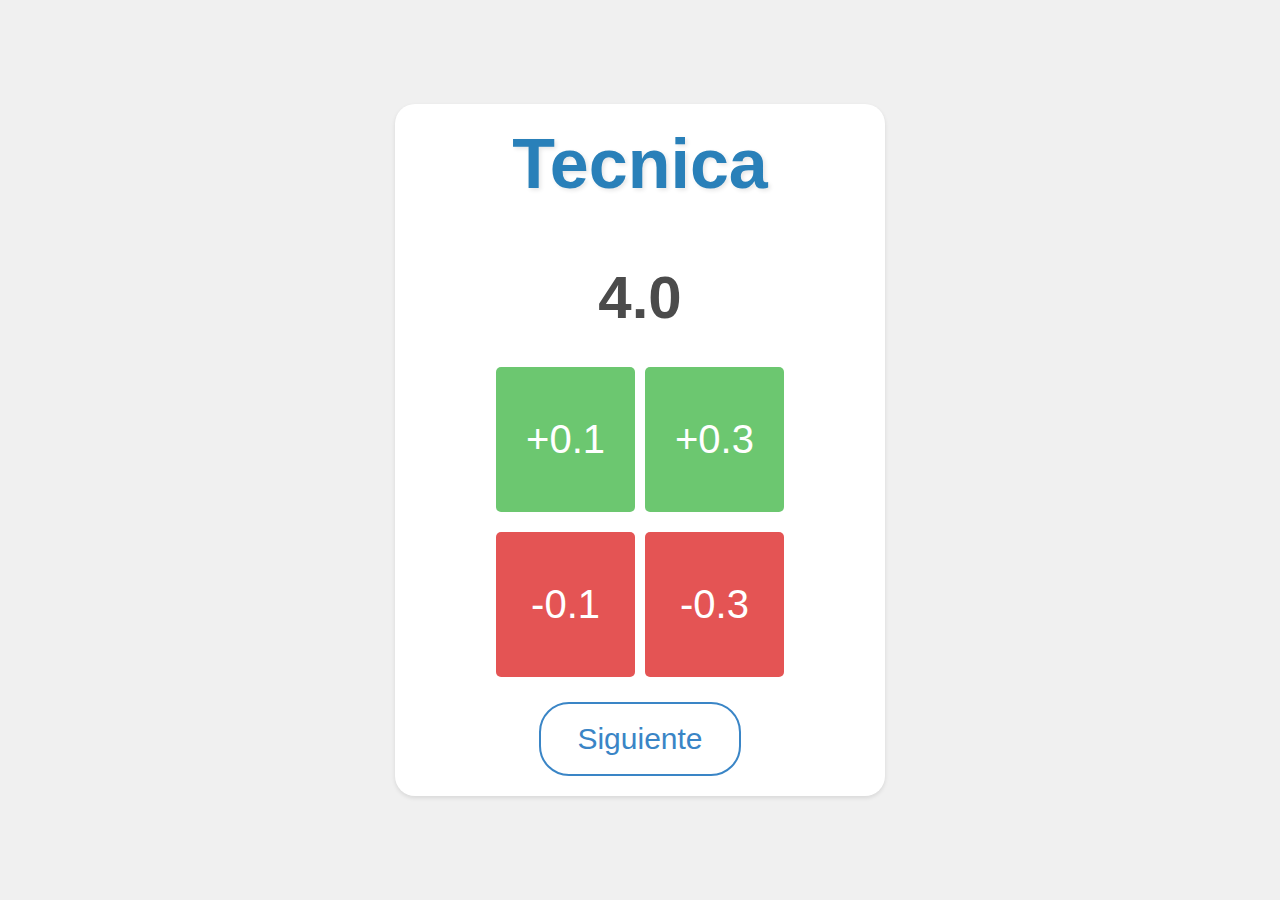
<file: index.html>
<!DOCTYPE html>
<html lang="es">
  <head>
    <meta charset="UTF-8" />
    <meta
      name="viewport"
      content="width=device-width, initial-scale=1, shrink-to-fit=no"
    />
    <title>Total TKD</title>
    <link rel="stylesheet" href="calificacion1.css" />
    <style>
      /* Estilo para ocultar calificacion2 inicialmente */
      .calificacion2,
      .promedio-total {
        display: none;
      }
    </style>
  </head>
  <body>
    <div class="tarjeta" id="exactitud">
      <h2>Tecnica</h2>
      <label for="total"></label>
      <span class="toTecnica" id="total">4.0</span>

      <div class="button-container">
        <div class="button-row1">
          <button onclick="sumar(0.1, 'total')">+0.1</button>
          <button onclick="sumar(0.3, 'total')">+0.3</button>
        </div>
        <div class="button-row2">
          <button onclick="restar(0.1, 'total')">-0.1</button>
          <button onclick="restar(0.3, 'total')">-0.3</button>
        </div>
      </div>
      <button
        class="button-siguiente"
        onclick="siguiente('barras-calificacion')"
      >
        Siguiente
      </button>
    </div>

    <div class="calificacion2" id="barras-calificacion">
      <div class="tarjeta2">
        <h2>Presentacion</h2>
        <span class="toPresentacion" id="total-presentation">6.0</span>
        <div class="calificacion-row">
          <label for="fuerza-velocidad">Fuerza y Velocidad</label>
          <div class="slider-container">
            <input
              type="range"
              id="fuerza-velocidad"
              step="0.1"
              min="0"
              max="2"
              value="2.0"
              oninput="actualizarSliders(this, 'fuerza-velocidad-value', 'fuerza-velocidad-rating')"
            />
            <span id="fuerza-velocidad-value">2.0</span>
            <div class="bar">
              <div class="fill"></div>
            </div>
            <h4 id="fuerza-velocidad-rating"></h4>
          </div>
        </div>
        <div class="calificacion-row">
          <label for="ritmo-tiempo">Ritmo y Tiempo</label>
          <div class="slider-container">
            <input
              type="range"
              id="ritmo-tiempo"
              step="0.1"
              min="0"
              max="2"
              value="2.0"
              oninput="actualizarSliders(this, 'ritmo-tiempo-value', 'ritmo-tiempo-rating')"
            />
            <span id="ritmo-tiempo-value">2.0</span>
            <div class="bar">
              <div class="fill"></div>
            </div>
            <h4 id="ritmo-tiempo-rating"></h4>
          </div>
        </div>
        <div class="calificacion-row">
          <label for="energia">Expresion de energía</label>
          <div class="slider-container">
            <input
              type="range"
              id="energia"
              step="0.1"
              min="0"
              max="2"
              value="2.0"
              oninput="actualizarSliders(this, 'energia-value', 'energia-rating')"
            />
            <span id="energia-value">2.0</span>
            <div class="bar">
              <div class="fill"></div>
            </div>
            <h4 id="energia-rating"></h4>
          </div>
        </div>
        <button class="button-siguiente" onclick="siguiente('promedio-total')">
          Siguiente
        </button>
      </div>
    </div>

    <div class="promedio-total" id="promedio-total">
      <div class="tarjeta3">
        <h2>Calificación Total</h2>
        <p class="notafi">
          La calificación total para Técnica es:
          <span class="sumafi" id="total-tecnica"></span>
        </p>
        <p class="notafi">
          La calificación total para Presentación es:
          <span class="sumafi" id="total-presentacion"></span>
        </p>
        <button class="button-siguiente" onclick="ocultar('promedio-total')">
          Finalizar
        </button>
      </div>
    </div>

    <script>
      var totalTecnica = 4.0; // Valor inicial para Técnica
      var totalPresentacion = 6.0; // Valor inicial para Presentación
      var calificacionMaxima = 4.0; // Calificación máxima para Técnica

      // Función para restar
      function restar(valor, elemento) {
        if (elemento === "total") {
          totalTecnica -= valor;
          if (totalTecnica < 0) {
            totalTecnica = 0;
          }
        } else if (elemento === "presentation") {
          totalPresentacion -= valor;
          if (totalPresentacion < 0) {
            totalPresentacion = 0;
          }
        }
        actualizarTotal();
      }

      // Función para sumar
      function sumar(valor, elemento) {
        if (elemento === "total") {
          totalTecnica += valor;
          if (totalTecnica > calificacionMaxima) {
            totalTecnica = calificacionMaxima;
          }
        } else if (elemento === "presentation") {
          totalPresentacion += valor;
          if (totalPresentacion > calificacionMaxima) {
            totalPresentacion = calificacionMaxima;
          }
        }
        actualizarTotal();
      }

      // Función para actualizar el valor en la página
      function actualizarTotal() {
        document.getElementById("total").textContent = totalTecnica.toFixed(1);
        document.getElementById("total-tecnica").textContent =
          totalTecnica.toFixed(1);
        document.getElementById("total-presentacion").textContent =
          totalPresentacion.toFixed(1);
      }

      function restablecerValoresIniciales() {
        // Restablecer valores en la tarjeta de Técnica
        totalTecnica = 4.0;
        document.getElementById("total").textContent = "4.0";

        // Restablecer valores en la tarjeta de Presentación
        totalPresentacion = 6.0;
        document.getElementById("total-presentation").textContent = "6.0";
        document.getElementById("fuerza-velocidad").value = 2.0;
        document.getElementById("fuerza-velocidad-value").textContent = "2.0";
        document.getElementById("fuerza-velocidad-rating").textContent = "";
        document.getElementById("ritmo-tiempo").value = 2.0;
        document.getElementById("ritmo-tiempo-value").textContent = "2.0";
        document.getElementById("ritmo-tiempo-rating").textContent = "";
        document.getElementById("energia").value = 2.0;
        document.getElementById("energia-value").textContent = "2.0";
        document.getElementById("energia-rating").textContent = "";

        // Restablecer valores en la sección de Calificación Total
        document.getElementById("total-tecnica").textContent = "";
        document.getElementById("total-presentacion").textContent = "";
      }

      // Función para cambiar a la siguiente sección
      function siguiente(idSiguiente) {
        // Oculta todas las secciones
        document.getElementById("exactitud").style.display = "none";
        document.getElementById("barras-calificacion").style.display = "none";
        document.getElementById("promedio-total").style.display = "none";

        // Muestra la sección de destino
        document.getElementById(idSiguiente).style.display = "block";

        // Llama a la función para actualizar los sliders
        actualizarSliders();
      }

      // Función para ocultar una sección y mostrar la sección de Exactitud
      function ocultar(idSeccion) {
        // Restablecer valores iniciales
        restablecerValoresIniciales();

        // Oculta la sección
        document.getElementById(idSeccion).style.display = "none";

        // Muestra la sección de Exactitud
        document.getElementById("exactitud").style.display = "block";
      }

      // Función para actualizar los valores de los sliders
      function actualizarSliders() {
        actualizarSlidersById(
          "fuerza-velocidad",
          "fuerza-velocidad-value",
          "fuerza-velocidad-rating"
        );
        actualizarSlidersById(
          "ritmo-tiempo",
          "ritmo-tiempo-value",
          "ritmo-tiempo-rating"
        );
        actualizarSlidersById("energia", "energia-value", "energia-rating");
      }

      // Función para actualizar los valores de un slider por su id y actualizar la clasificación
      function actualizarSlidersById(sliderId, spanId, ratingId) {
        var sliderValue = parseFloat(
          document.getElementById(sliderId).value
        ).toFixed(1);
        document.getElementById(spanId).textContent = sliderValue;

        // Clasificación según los rangos
        var ratingElement = "";
        if (sliderValue >= 0 && sliderValue < 0.5) {
          ratingElement = "Malo";
          document.getElementById(ratingId).style.color = "red";
        } else if (sliderValue >= 0.5 && sliderValue < 0.9) {
          ratingElement = "Regular";
          document.getElementById(ratingId).style.color = "orange";
        } else if (sliderValue >= 0.9 && sliderValue < 1.3) {
          ratingElement = "Bueno";
          document.getElementById(ratingId).style.color = "black";
        } else if (sliderValue >= 1.3 && sliderValue < 1.6) {
          ratingElement = "Muy Bueno";
          document.getElementById(ratingId).style.color = "lightgreen";
        } else {
          ratingElement = "Excelente";
          document.getElementById(ratingId).style.color = "green";
        }

        // Mostrar la clasificación en el h4 correspondiente
        document.getElementById(ratingId).textContent = ratingElement;

        // Actualizar el total en la sección de Presentación
        var totalPresentation =
          parseFloat(document.getElementById("fuerza-velocidad").value) +
          parseFloat(document.getElementById("ritmo-tiempo").value) +
          parseFloat(document.getElementById("energia").value);
        document.getElementById("total-presentation").textContent =
          totalPresentation.toFixed(1);

        // Actualizar la suma total
        document.getElementById("total-tecnica").textContent =
          totalTecnica.toFixed(1);
        document.getElementById("total-presentacion").textContent =
          totalPresentation.toFixed(1);
      }
    </script>
  </body>
</html>
</file>
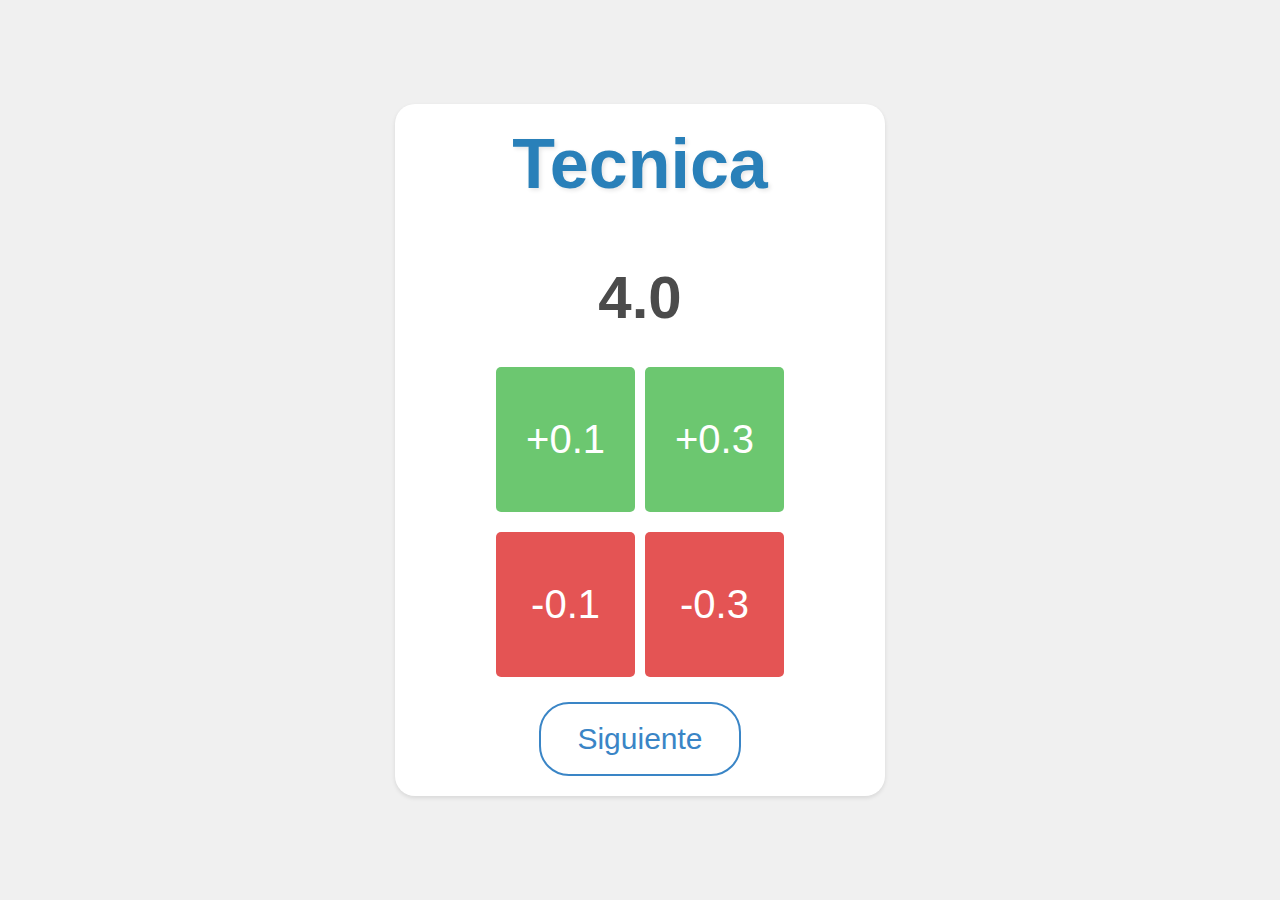
<file: calificacion1.html>
<!DOCTYPE html>
<html lang="es">
  <head>
    <meta charset="UTF-8" />
    <title>Total TKD</title>
    <link rel="stylesheet" href="calificacion1.css" />
    <style>
      /* Estilo para ocultar calificacion2 inicialmente */
      .calificacion2,
      .promedio-total {
        display: none;
      }
    </style>
  </head>
  <body>
    <div class="tarjeta" id="exactitud">
      <h2>Tecnica</h2>
      <label for="total"></label>
      <span class="toTecnica" id="total">4.0</span>

      <div class="button-container">
        <div class="button-row1">
          <button onclick="sumar(0.1, 'total')">+0.1</button>
          <button onclick="sumar(0.3, 'total')">+0.3</button>
        </div>
        <div class="button-row2">
          <button onclick="restar(0.1, 'total')">-0.1</button>
          <button onclick="restar(0.3, 'total')">-0.3</button>
        </div>
      </div>
      <button
        class="button-siguiente"
        onclick="siguiente('barras-calificacion')"
      >
        Siguiente
      </button>
    </div>

    <div class="calificacion2" id="barras-calificacion">
      <div class="tarjeta2">
        <h2>Presentacion</h2>
        <span class="toPresentacion" id="total-presentation">6.0</span>
        <div class="calificacion-row">
          <label for="fuerza-velocidad">Fuerza y Velocidad</label>
          <div class="slider-container">
            <input
              type="range"
              id="fuerza-velocidad"
              step="0.1"
              min="0"
              max="2"
              value="2.0"
              oninput="actualizarSliders(this, 'fuerza-velocidad-value', 'fuerza-velocidad-rating')"
            />
            <span id="fuerza-velocidad-value">2.0</span>
            <div class="bar">
              <div class="fill"></div>
            </div>
            <h4 id="fuerza-velocidad-rating"></h4>
          </div>
        </div>
        <div class="calificacion-row">
          <label for="ritmo-tiempo">Ritmo y Tiempo</label>
          <div class="slider-container">
            <input
              type="range"
              id="ritmo-tiempo"
              step="0.1"
              min="0"
              max="2"
              value="2.0"
              oninput="actualizarSliders(this, 'ritmo-tiempo-value', 'ritmo-tiempo-rating')"
            />
            <span id="ritmo-tiempo-value">2.0</span>
            <div class="bar">
              <div class="fill"></div>
            </div>
            <h4 id="ritmo-tiempo-rating"></h4>
          </div>
        </div>
        <div class="calificacion-row">
          <label for="energia">Expresion de energía</label>
          <div class="slider-container">
            <input
              type="range"
              id="energia"
              step="0.1"
              min="0"
              max="2"
              value="2.0"
              oninput="actualizarSliders(this, 'energia-value', 'energia-rating')"
            />
            <span id="energia-value">2.0</span>
            <div class="bar">
              <div class="fill"></div>
            </div>
            <h4 id="energia-rating"></h4>
          </div>
        </div>
        <button class="button-siguiente" onclick="siguiente('promedio-total')">
          Siguiente
        </button>
      </div>
    </div>

    <div class="promedio-total" id="promedio-total">
      <div class="tarjeta3">
        <h2>Calificación Total</h2>
        <p class="notafi">
          La calificación total para Técnica es:
          <span class="sumafi" id="total-tecnica"></span>
        </p>
        <p class="notafi">
          La calificación total para Presentación es:
          <span class="sumafi" id="total-presentacion"></span>
        </p>
        <button class="button-siguiente" onclick="ocultar('promedio-total')">
          Finalizar
        </button>
      </div>
    </div>

    <script>
      var totalTecnica = 4.0; // Valor inicial para Técnica
      var totalPresentacion = 6.0; // Valor inicial para Presentación
      var calificacionMaxima = 4.0; // Calificación máxima para Técnica

      // Función para restar
      function restar(valor, elemento) {
        if (elemento === "total") {
          totalTecnica -= valor;
          if (totalTecnica < 0) {
            totalTecnica = 0;
          }
        } else if (elemento === "presentation") {
          totalPresentacion -= valor;
          if (totalPresentacion < 0) {
            totalPresentacion = 0;
          }
        }
        actualizarTotal();
      }

      // Función para sumar
      function sumar(valor, elemento) {
        if (elemento === "total") {
          totalTecnica += valor;
          if (totalTecnica > calificacionMaxima) {
            totalTecnica = calificacionMaxima;
          }
        } else if (elemento === "presentation") {
          totalPresentacion += valor;
          if (totalPresentacion > calificacionMaxima) {
            totalPresentacion = calificacionMaxima;
          }
        }
        actualizarTotal();
      }

      // Función para actualizar el valor en la página
      function actualizarTotal() {
        document.getElementById("total").textContent = totalTecnica.toFixed(1);
        document.getElementById("total-tecnica").textContent =
          totalTecnica.toFixed(1);
        document.getElementById("total-presentacion").textContent =
          totalPresentacion.toFixed(1);
      }

      function restablecerValoresIniciales() {
        // Restablecer valores en la tarjeta de Técnica
        totalTecnica = 4.0;
        document.getElementById("total").textContent = "4.0";

        // Restablecer valores en la tarjeta de Presentación
        totalPresentacion = 6.0;
        document.getElementById("total-presentation").textContent = "6.0";
        document.getElementById("fuerza-velocidad").value = 2.0;
        document.getElementById("fuerza-velocidad-value").textContent = "2.0";
        document.getElementById("fuerza-velocidad-rating").textContent = "";
        document.getElementById("ritmo-tiempo").value = 2.0;
        document.getElementById("ritmo-tiempo-value").textContent = "2.0";
        document.getElementById("ritmo-tiempo-rating").textContent = "";
        document.getElementById("energia").value = 2.0;
        document.getElementById("energia-value").textContent = "2.0";
        document.getElementById("energia-rating").textContent = "";

        // Restablecer valores en la sección de Calificación Total
        document.getElementById("total-tecnica").textContent = "";
        document.getElementById("total-presentacion").textContent = "";
      }

      // Función para cambiar a la siguiente sección
      function siguiente(idSiguiente) {
        // Oculta todas las secciones
        document.getElementById("exactitud").style.display = "none";
        document.getElementById("barras-calificacion").style.display = "none";
        document.getElementById("promedio-total").style.display = "none";

        // Muestra la sección de destino
        document.getElementById(idSiguiente).style.display = "block";

        // Llama a la función para actualizar los sliders
        actualizarSliders();
      }

      // Función para ocultar una sección y mostrar la sección de Exactitud
      function ocultar(idSeccion) {
        // Restablecer valores iniciales
        restablecerValoresIniciales();

        // Oculta la sección
        document.getElementById(idSeccion).style.display = "none";

        // Muestra la sección de Exactitud
        document.getElementById("exactitud").style.display = "block";
      }

      // Función para actualizar los valores de los sliders
      function actualizarSliders() {
        actualizarSlidersById(
          "fuerza-velocidad",
          "fuerza-velocidad-value",
          "fuerza-velocidad-rating"
        );
        actualizarSlidersById(
          "ritmo-tiempo",
          "ritmo-tiempo-value",
          "ritmo-tiempo-rating"
        );
        actualizarSlidersById("energia", "energia-value", "energia-rating");
      }

      // Función para actualizar los valores de un slider por su id y actualizar la clasificación
      function actualizarSlidersById(sliderId, spanId, ratingId) {
        var sliderValue = parseFloat(
          document.getElementById(sliderId).value
        ).toFixed(1);
        document.getElementById(spanId).textContent = sliderValue;

        // Clasificación según los rangos
        var ratingElement = "";
        if (sliderValue >= 0 && sliderValue < 0.5) {
          ratingElement = "Malo";
          document.getElementById(ratingId).style.color = "red";
        } else if (sliderValue >= 0.5 && sliderValue < 0.9) {
          ratingElement = "Regular";
          document.getElementById(ratingId).style.color = "orange";
        } else if (sliderValue >= 0.9 && sliderValue < 1.3) {
          ratingElement = "Bueno";
          document.getElementById(ratingId).style.color = "black";
        } else if (sliderValue >= 1.3 && sliderValue < 1.6) {
          ratingElement = "Muy Bueno";
          document.getElementById(ratingId).style.color = "lightgreen";
        } else {
          ratingElement = "Excelente";
          document.getElementById(ratingId).style.color = "green";
        }

        // Mostrar la clasificación en el h4 correspondiente
        document.getElementById(ratingId).textContent = ratingElement;

        // Actualizar el total en la sección de Presentación
        var totalPresentation =
          parseFloat(document.getElementById("fuerza-velocidad").value) +
          parseFloat(document.getElementById("ritmo-tiempo").value) +
          parseFloat(document.getElementById("energia").value);
        document.getElementById("total-presentation").textContent =
          totalPresentation.toFixed(1);

        // Actualizar la suma total
        document.getElementById("total-tecnica").textContent =
          totalTecnica.toFixed(1);
        document.getElementById("total-presentacion").textContent =
          totalPresentation.toFixed(1);
      }
    </script>
  </body>
</html>
</file>
<file: calificacion1.css>
/* Estilos generales */
body {
  font-family: Arial, sans-serif;
  background-color: #f0f0f0;
  margin: 0;
  padding: 0;
  display: flex;
  justify-content: center;
  align-items: center;
  height: 100vh;
}

.tarjeta {
  background-color: white;
  border-radius: 20px;
  box-shadow: 0 2px 4px rgba(0, 0, 0, 0.1);
  padding: 20px;
  text-align: center;
  width: 80%;
  max-width: 450px;
  margin: 0 auto;
}

.tarjeta2 {
  background-color: white;
  border-radius: 20px;
  box-shadow: 0 2px 4px rgba(0, 0, 0, 0.1);
  padding: 20px;
  text-align: center;
  width: 100%;
  max-width: 447px;
  margin: 0 auto;
}

.tarjeta3 {
  background-color: white;
  border-radius: 20px;
  box-shadow: 0 2px 4px rgba(0, 0, 0, 0.1);
  padding: 20px;
  text-align: center;
  width: 100%;
  max-width: 447px;
  margin: 0 auto;
}

h2 {
  margin-top: 0;
  color: #2980b9;
  font-size: 70px;
  font-weight: bold;
  text-shadow: 2px 2px 4px rgba(0, 0, 0, 0.1);
}

label {
  font-size: 30px;
  font-weight: bold;
  display: block;
  margin-bottom: 8px;
  color: #555;
}

span {
  font-size: 45px;
  font-weight: bold;
  color: #4b4b4b;
  display: block;
  margin-bottom: 20px;
}

.toTecnica {
  font-size: 60px;
  font-weight: bold;
  color: #4b4b4b;
  display: block;
  margin-bottom: 20px;
}

.toPresentacion {
  font-size: 60px;
  font-weight: bold;
  color: #3a85c6;
  display: block;
  margin-bottom: 20px;
}

.sumafi {
  font-size: 150px;
  font-weight: bold;
  color: #4b4b4b;
  display: block;
  margin-bottom: 20px;
}

.notafi {
  font-size: 20px;
  color: #4b4b4b;
  display: block;
  margin-bottom: 20px;
}

.button-container {
  display: flex;
  flex-direction: column;
  align-items: center;
}

.button-row1 {
  display: flex;
  flex-direction: row;
  justify-content: center;
  align-items: center;
  margin-top: 10px;
}

.button-row1 button {
  background-color: #6cc770;
  color: white;
  border: none;
  padding: 50px 30px; /* Tamaño uniforme para los botones */
  border-radius: 5px;
  cursor: pointer;
  transition: background-color 0.3s;
  margin: 5px;
  font-size: 40px;
}

.button-row1 button:hover {
  background-color: #4eb153;
}

.button-row2 {
  display: flex;
  flex-direction: row;
  justify-content: center;
  align-items: center;
  margin-top: 10px;
}

.button-row2 button {
  background-color: #e45454;
  color: white;
  border: none;
  padding: 50px 35px; /* Tamaño uniforme para los botones */
  border-radius: 5px;
  cursor: pointer;
  transition: background-color 0.3s;
  margin: 5px;
  font-size: 40px;
}
.button-row2 button:hover {
  background-color: #df3636;
}
/* Estilos para el botón Siguiente */
.button-siguiente {
  background-color: transparent;
  color: #3a85c6;
  border: 2px solid #3a85c6;
  border-radius: 30px;
  padding: 18px 36px;
  font-size: 30px;
  cursor: pointer;
  transition: background-color 0.5s, color 0.5s, border 0.5s;
  margin-top: 20px; /* Distancia adicional desde los botones de puntuación */
}

.button-siguiente:hover {
  background-color: #3a85c6;
  color: white;
}

.button-container {
  display: flex;
  flex-direction: column;
  align-items: center;
  margin-top: 20px; /* Ajuste en la separación entre los botones */
}

.slider-container {
  position: relative;
  margin-top: 10px; /* Ajusta el margen superior según tu diseño */
}

.slider-container .bar {
  position: absolute;
  z-index: 1;
  left: 2px;
  top: 7px;
  width: 100%;
  height: 10px;
  border-radius: 5px;
  background-color: #b5d9ff; /* Cambiado a un tono azul más claro */
  overflow: hidden;
}

.slider-container .bar .fill {
  display: block;
  width: 0;
  height: 100%;
  background-color: #3a85c6; /* Cambiado al tono #3a85c6 */
}

.slider-container input[type="range"] {
  position: relative;
  z-index: 2;
  -webkit-appearance: none;
  width: 100%;
  height: 10px;
  border-radius: 5px;
  outline: none;
  background-color: transparent;
}

.slider-container input[type="range"]::-webkit-slider-thumb {
  -webkit-appearance: none;
  width: 30px;
  height: 30px;
  background-color: #3a85c6; /* Cambiado al tono #3a85c6 */
  border-radius: 50%;
  cursor: pointer;
  outline: none;
  box-shadow: 0 0 0 0 rgba(58, 133, 198, 0.1); /* Cambiado al tono #3a85c6 */
  transition: 0.3s ease-in-out;
}

.slider-container input[type="range"]::-webkit-slider-thumb:hover {
  box-shadow: 0 0 0 8px rgba(58, 133, 198, 0.1); /* Cambiado al tono #3a85c6 */
}

.slider-container input[type="range"]:active::-webkit-slider-thumb {
  box-shadow: 0 0 0 15px rgba(58, 133, 198, 0.2); /* Cambiado al tono #3a85c6 */
}

/* Estilos específicos para móviles */
@media (max-width: 767px) {
  body {
    font-family: Arial, sans-serif;
    background-color: #f0f0f0;
    margin: 0;
    padding: 0;
    display: flex;
    justify-content: center;
    align-items: center;
    height: 100vh;
  }
  /* Ajuste para la tarjeta */
  .tarjeta {
    width: 85vw; /* Utilizar toda la anchura disponible */
    max-width: none; /* No aplicar límite de ancho */
  }

  .tarjeta2 {
    width: 85vw; /* Utilizar toda la anchura disponible */
    max-width: none; /* No aplicar límite de ancho */
     height: 200vw;
  }

  .tarjeta3 {
    width: 85vw; /* Utilizar toda la anchura disponible */
    max-width: none; /* No aplicar límite de ancho */
  }

  /* Ajuste para el tamaño de la fuente */
  h2 {
    font-size: 9vw; /* Escalado relativo de la fuente */
  }

  label {
    font-size: 6vw; /* Escalado relativo de la fuente */
  }

  span,
  .toTecnica,
  .toPresentacion,
  .sumafi {
    font-size: 15vw; /* Escalado relativo de la fuente */
  }

  .notafi {
    font-size: 7vw; /* Escalado relativo de la fuente */
  }

  .button-row1 button {
    font-size: 9vw; /* Escalado relativo de la fuente */
    padding: 12vw 8vw; /* Ajuste de espaciado para los botones */
  }
  .button-row2 button {
    font-size: 9vw; /* Escalado relativo de la fuente */
    padding: 12vw 9vw; /* Ajuste de espaciado para los botones */
  }
  .button-siguiente {
    font-size: 5vw; /* Escalado relativo de la fuente */
    padding: 4vw 4vw; /* Ajuste de espaciado para los botones */
  }
}
</file>
